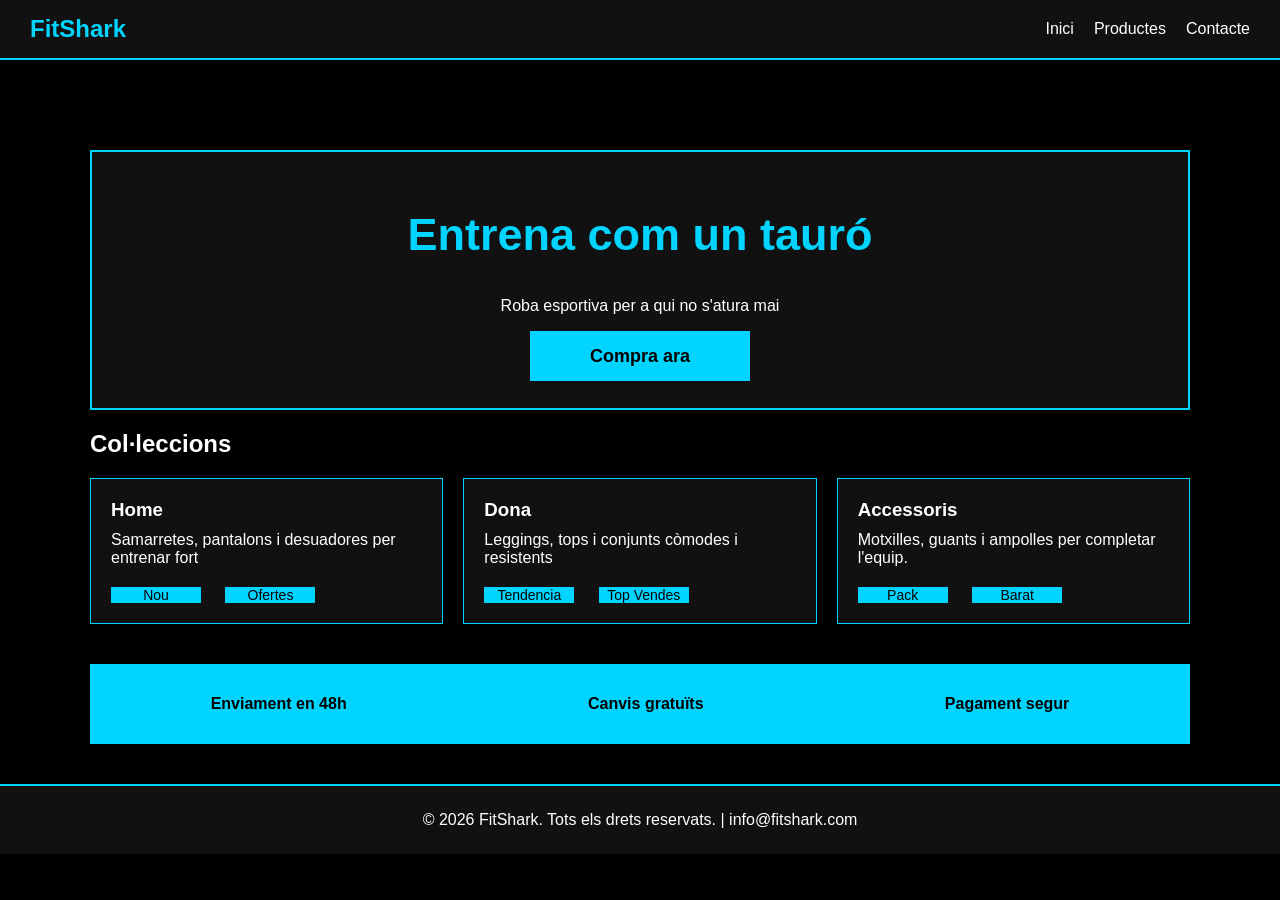
<file: index.html>
<!DOCTYPE html>
<html lang="ca">
<head>
    <meta charset="UTF-8">
    <meta name="viewport" content="width=device-width, initial-scale=1.0">
    <title>FitShark - Inici</title>
    <link rel="stylesheet" href="global.css">
</head>
<body>
    <nav>
        <span class="logo">FitShark</span>
        <ul>
            <li><a href="index.html">Inici</a></li>
            <li><a href="productes.html">Productes</a></li>
            <li><a href="contacte.html">Contacte</a></li>
        </ul>
    </nav>

    <main>
        <div class="contenidor">

            <div class="hero">
                <h1>Entrena com un tauró</h1>
                <p>Roba esportiva per a qui no s'atura mai</p>
                <a href="productes.html"><button>Compra ara</button></a>
            </div>

            <h2>Col·leccions</h2>
            <div class="coleccions">
                <div class="carta">
                    <h3>Home</h3>
                    <p>Samarretes, pantalons i desuadores per entrenar fort</p>
                    <span>Nou</span> <span>Ofertes</span>
                </div>
                <div class="carta">
                    <h3>Dona</h3>
                    <p>Leggings, tops i conjunts còmodes i resistents</p>
                    <span>Tendencia</span> <span>Top Vendes</span>
                </div>
                <div class="carta">
                    <h3>Accessoris</h3>
                    <p>Motxilles, guants i ampolles per completar l'equip.</p>
                    <span>Pack</span> <span>Barat</span>
                </div>
            </div>

            <div class="beneficis">
                <div>Enviament en 48h</div>
                <div>Canvis gratuïts</div>
                <div>Pagament segur</div>
            </div>

        </div>
    </main>

    <footer>
        <p>© 2026 FitShark. Tots els drets reservats. | <a href="mailto:info@fitshark.com">info@fitshark.com</a></p>
    </footer>

</body>
</html>
</file>
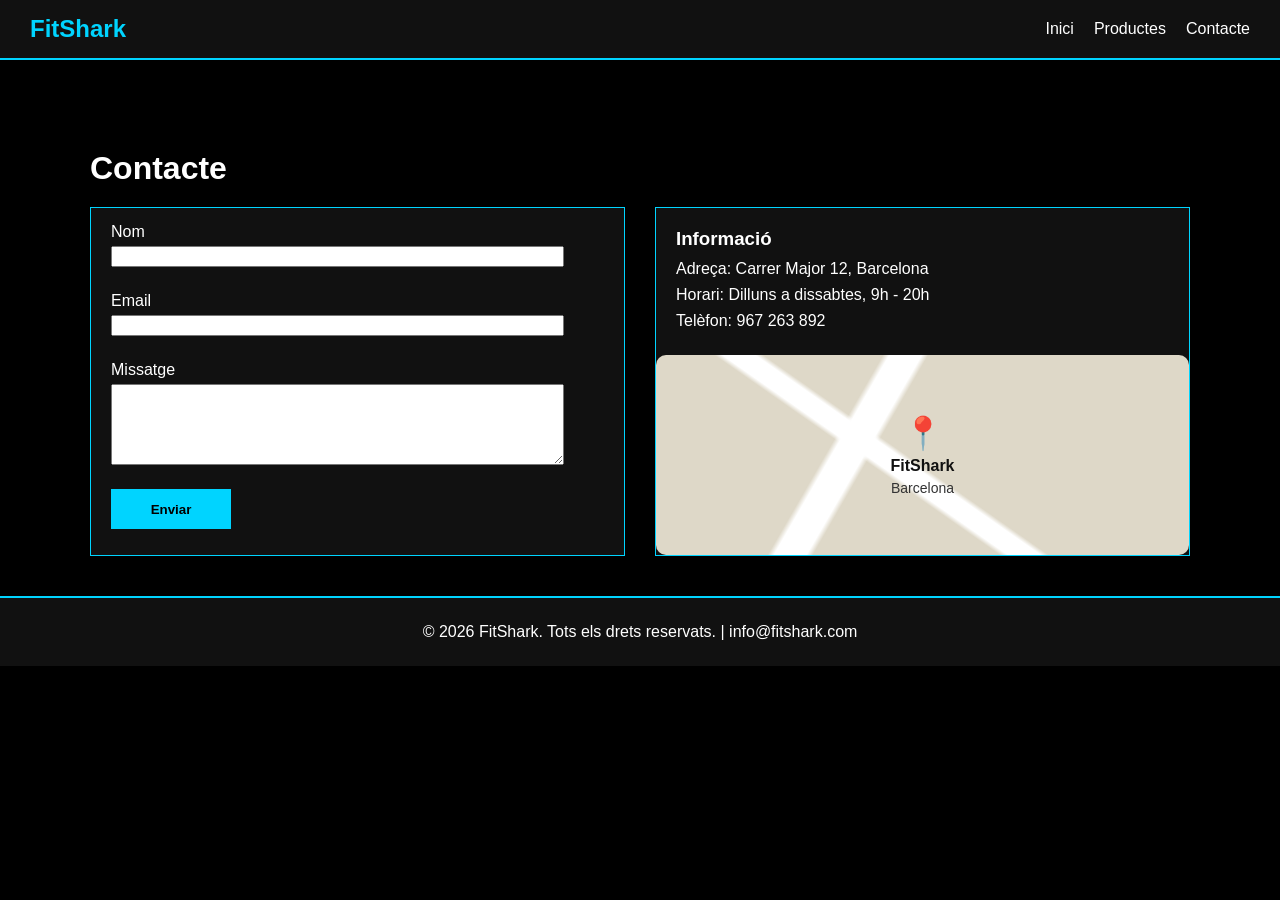
<file: contacte.html>
<!DOCTYPE html>
<html lang="ca">
<head>
    <meta charset="UTF-8">
    <meta name="viewport" content="width=device-width, initial-scale=1.0">
    <title>FitShark - Contacte</title>
    <link rel="stylesheet" href="global.css">
</head>
<body>
    
    <nav>
        <span class="logo">FitShark</span>
        <ul>
            <li><a href="index.html">Inici</a></li>
            <li><a href="productes.html">Productes</a></li>
            <li><a href="contacte.html">Contacte</a></li>
        </ul>
    </nav>

    <main>
        <div class="contenidor">

            <h1>Contacte</h1>

            <div class="contacte">

                <form>
                    <label>Nom</label>
                    <input type="text" name="nom" required>

                    <label>Email</label>
                    <input type="email" name="email" required>

                    <label>Missatge</label>
                    <textarea rows="5" name="missatge" required></textarea>

                    <button type="submit">Enviar</button>
                </form>

                <div class="info">
                    <h3>Informació</h3>
                    <p>Adreça: Carrer Major 12, Barcelona</p>
                    <p>Horari: Dilluns a dissabtes, 9h - 20h</p>
                    <p>Telèfon: 967 263 892</p>
                    <div class="mapa-fictici">
                        <span class="marcador-mapa">📍</span>
                        <p class="text-marca">FitShark</p>
                        <span class="text-mapa">Barcelona</span>
                    </div>
                </div>

            </div>

        </div>
    </main>

    <footer>
        <p>© 2026 FitShark. Tots els drets reservats. | <a href="mailto:info@fitshark.com">info@fitshark.com</a></p>
    </footer>

</body>
</html>
</file>
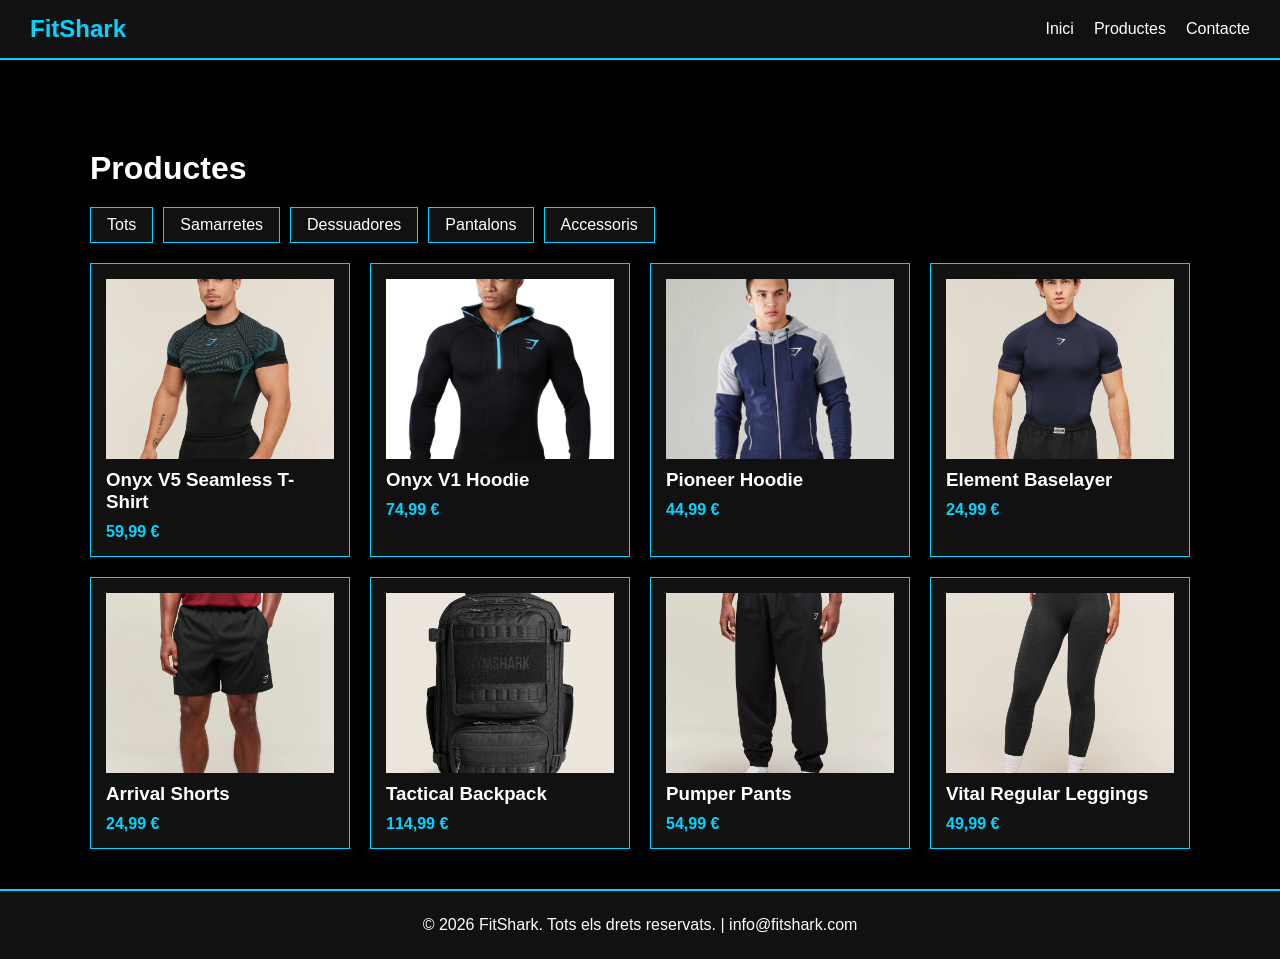
<file: productes.html>
<!DOCTYPE html>
<html lang="ca">
<head>
    <meta charset="UTF-8">
    <meta name="viewport" content="width=device-width, initial-scale=1.0">
    <title>FitShark - Productes</title>
    <link rel="stylesheet" href="global.css">
</head>
<body>

    <nav>
        <span class="logo">FitShark</span>
        <ul>
          <li><a href="index.html">Inici</a></li>
          <li><a href="productes.html">Productes</a></li>
          <li><a href="contacte.html">Contacte</a></li>
        </ul>
      </nav>

      <main>
        <div class="contenidor">

            <h1>Productes</h1>

            <div class="filtres">
                <span>Tots</span>
                <span>Samarretes</span>
                <span>Dessuadores</span>
                <span>Pantalons</span>
                <span>Accessoris</span>
            </div>

            <div class="targetes">
                <div class="targeta">
                    <div class="imatge">
                        <img src="imatges/OnyxV5_brandblue.png" alt="Onyx V5 Seamless T-Shirt">
                    </div>
                    <h3>Onyx V5 Seamless T-Shirt</h3>
                    <p class="preu">59,99 €</p>
                </div>
                <div class="targeta">
                    <div class="imatge">
                        <img src="imatges/OnyxV1_Hoodie.png" alt="Onyx V1 Hoodie">
                    </div>
                    <h3>Onyx V1 Hoodie</h3>
                    <p class="preu">74,99 €</p>
                </div>
                <div class="targeta">
                    <div class="imatge">
                        <img src="imatges/pioneer_hoodie.png" alt="Pioneer Hoodie">
                    </div>
                    <h3>Pioneer Hoodie</h3>
                    <p class="preu">44,99 €</p>
                </div>
                <div class="targeta">
                    <div class="imatge">
                        <img src="imatges/baselayer.png" alt="Element Baselayer">
                    </div>
                    <h3>Element Baselayer</h3>
                    <p class="preu">24,99 €</p>
                </div>
                <div class="targeta">
                    <div class="imatge">
                        <img src="imatges/arrival_shorts.jpeg" alt="Arrival Shorts">
                    </div>
                    <h3>Arrival Shorts</h3>
                    <p class="preu">24,99 €</p>
                </div>
                <div class="targeta">
                    <div class="imatge">
                        <img src="imatges/tactical_backpack.png" alt="Tactical Backpack">
                    </div>
                    <h3>Tactical Backpack</h3>
                    <p class="preu">114,99 €</p>
                </div>
                <div class="targeta">
                    <div class="imatge">
                        <img src="imatges/pumper_pants.png" alt="Pumper Pants">
                    </div>
                    <h3>Pumper Pants</h3>
                    <p class="preu">54,99 €</p>
                </div>
                <div class="targeta">
                    <div class="imatge">
                        <img src="imatges/vital_leggins.png" alt="Vital Regular Leggings">
                    </div>
                    <h3>Vital Regular Leggings</h3>
                    <p class="preu">49,99 €</p>
                </div>
            </div>

        </div>
      </main>

    <footer>
        <p>© 2026 FitShark. Tots els drets reservats. | <a href="mailto:info@fitshark.com">info@fitshark.com</a></p>
    </footer>

</body>
</html>
</file>
<file: global.css>
* {
    box-sizing: border-box;
}

body {
    margin: 0;
    font-family: Arial, sans-serif;
    background-color: black;
    color: white;
}

h1 {
    margin-bottom: 20px;
}

/* Menu fix */
nav {
    position: sticky;
    top: 0;
    width: 100%;
    height: 60px;
    background-color: #111;
    border-bottom: 2px solid #00d4ff;
    z-index: 10;
    display: flex;
    justify-content: space-between;
    align-items: center;
}

.logo {
    color:#00d4ff;
    font-size: 24px;
    font-weight: bold;
    margin-left: 30px;
}

nav ul {
    display: flex;
    gap: 20px;
    list-style: none;
    margin: 0 30px 0 0;
}

nav a {
    color: white;
    text-decoration: none;
}

nav a:hover {
    color: #00d4ff;
}

/* Per a que tot estigui correctament posicionat */

main {
    margin-top: 90px;
}

.contenidor {
    max-width: 1100px;
    margin: auto;
}

/* Peu de pagina */

footer {
    height: 70px;
    background-color: #111;
    border-top: 2px solid #00d4ff;
    margin-top: 40px;
    display: flex;
    justify-content: center;
    align-items: center;
}

footer p {
    margin: 0;
}

footer a {
    color: inherit;
    text-decoration: none;
  }
  
  footer a:hover {
    color: #00d4ff;
    text-decoration: underline;
  }

/* Index */

.hero {
    height: 260px;
    border: 2px solid #00d4ff;
    background-color: #111;
    text-align: center;
    display: flex;
    flex-direction: column;
    justify-content: center;
    align-items: center;
}

.hero h1 {
    font-size: 45px;
    color:#00d4ff;
}

.hero button {
    width: 220px;
    height: 50px;
    background-color: #00d4ff;
    color: black;
    font-size: 18px;
    font-weight: bold;
    border: none;
    cursor: pointer;
}

.hero button:hover {
    opacity: 0.7;
}

/* Coleccions: flex de 3 columnas */

.coleccions {
    display: flex;
    flex-wrap: wrap;
    gap: 20px;
}

.carta {
    flex: 1 1 260px;
    background-color: #111;
    border: 1px solid #00d4ff;
}

.carta h3 {
    margin: 20px 20px 10px 20px;
}

.carta p {
    margin: 10px 20px;
}

.carta span {
    display: inline-block;
    width: 90px;
    text-align: center;
    background-color: #00d4ff;
    color: black;
    font-size: 14px;
    margin: 10px 0 20px 20px;
}

.beneficis {
    display: flex;
    justify-content: space-around;
    align-items: center;
    height: 80px;
    background-color: #00d4ff;
    color: black;
    font-weight: bold;
    margin-top: 40px;
}

/* Productes */

.targetes {
    display: flex;
    flex-wrap: wrap;
    gap: 20px;
}

.targeta {
    flex: 1 1 260px;
    background-color: #111;
    border: 1px solid #00d4ff;
}

.imatge {
    height: 180px;
    background-color: #333;
    margin: 15px 15px 10px 15px;
}

.imatge img {
    width: 100%;
    height: 100%;
    object-fit: cover;
}

.targeta h3 {
    margin: 10px 15px;
}

.preu {
    color: #00d4ff;
    font-weight: bold;
    margin: 10px 15px 15px 15px;
}

/* Filtres */

.filtres {
    display: flex;
    flex-wrap: wrap;
    gap: 10px;
    margin-bottom: 20px;
}

.filtres span {
    padding: 8px 16px;
    border: 1px solid #00d4ff;
    background-color: #111;
    cursor: pointer;
}

.filtres span:hover {
    background-color: #00d4ff;
    color: black;
}

/* Contacte */

.contacte {
    display: grid;
    grid-template-columns: 1fr 1fr;
    gap: 30px;
}

form, .info {
    background-color: #111;
    border: 1px solid #00d4ff;
}

label {
    display: block;
    margin: 15px 0 5px 20px;
}

input, textarea {
    width: 85%;
    margin: 0 0 10px 20px;
}

form button {
    width: 120px;
    height: 40px;
    background-color: #00d4ff;
    color: black;
    font-weight: bold;
    border: none;
    cursor: pointer;
    margin: 10px 0 20px 20px;
}

.info h3 {
    margin: 20px 20px 10px 20px;
}

.info p {
    margin: 8px 20px;
}

/* Mapa fictici */

.mapa-fictici {
    min-height: 200px;
    margin-top: 25px;
    border-radius: 10px;
    background-color: #ded8c8;
    background-image:
    linear-gradient(35deg, transparent 42%, white 43%, white 47%, transparent 48%),
    linear-gradient(120deg, transparent 35%, white 36%, white 41%, transparent 42%);
    display: flex;
    flex-direction: column;
    justify-content: center;
    align-items: center;
    text-align: center;
}

.marcador-mapa {
    font-size: 32px;
}

.mapa-fictici p {
    color: #111;
    font-weight: bold;
    margin: 5px;
}

.text-mapa {
    color: #333;
    font-size: 14px;
}

.text-marca {
    color: #333;
    font-size: 16px;
}
</file>
